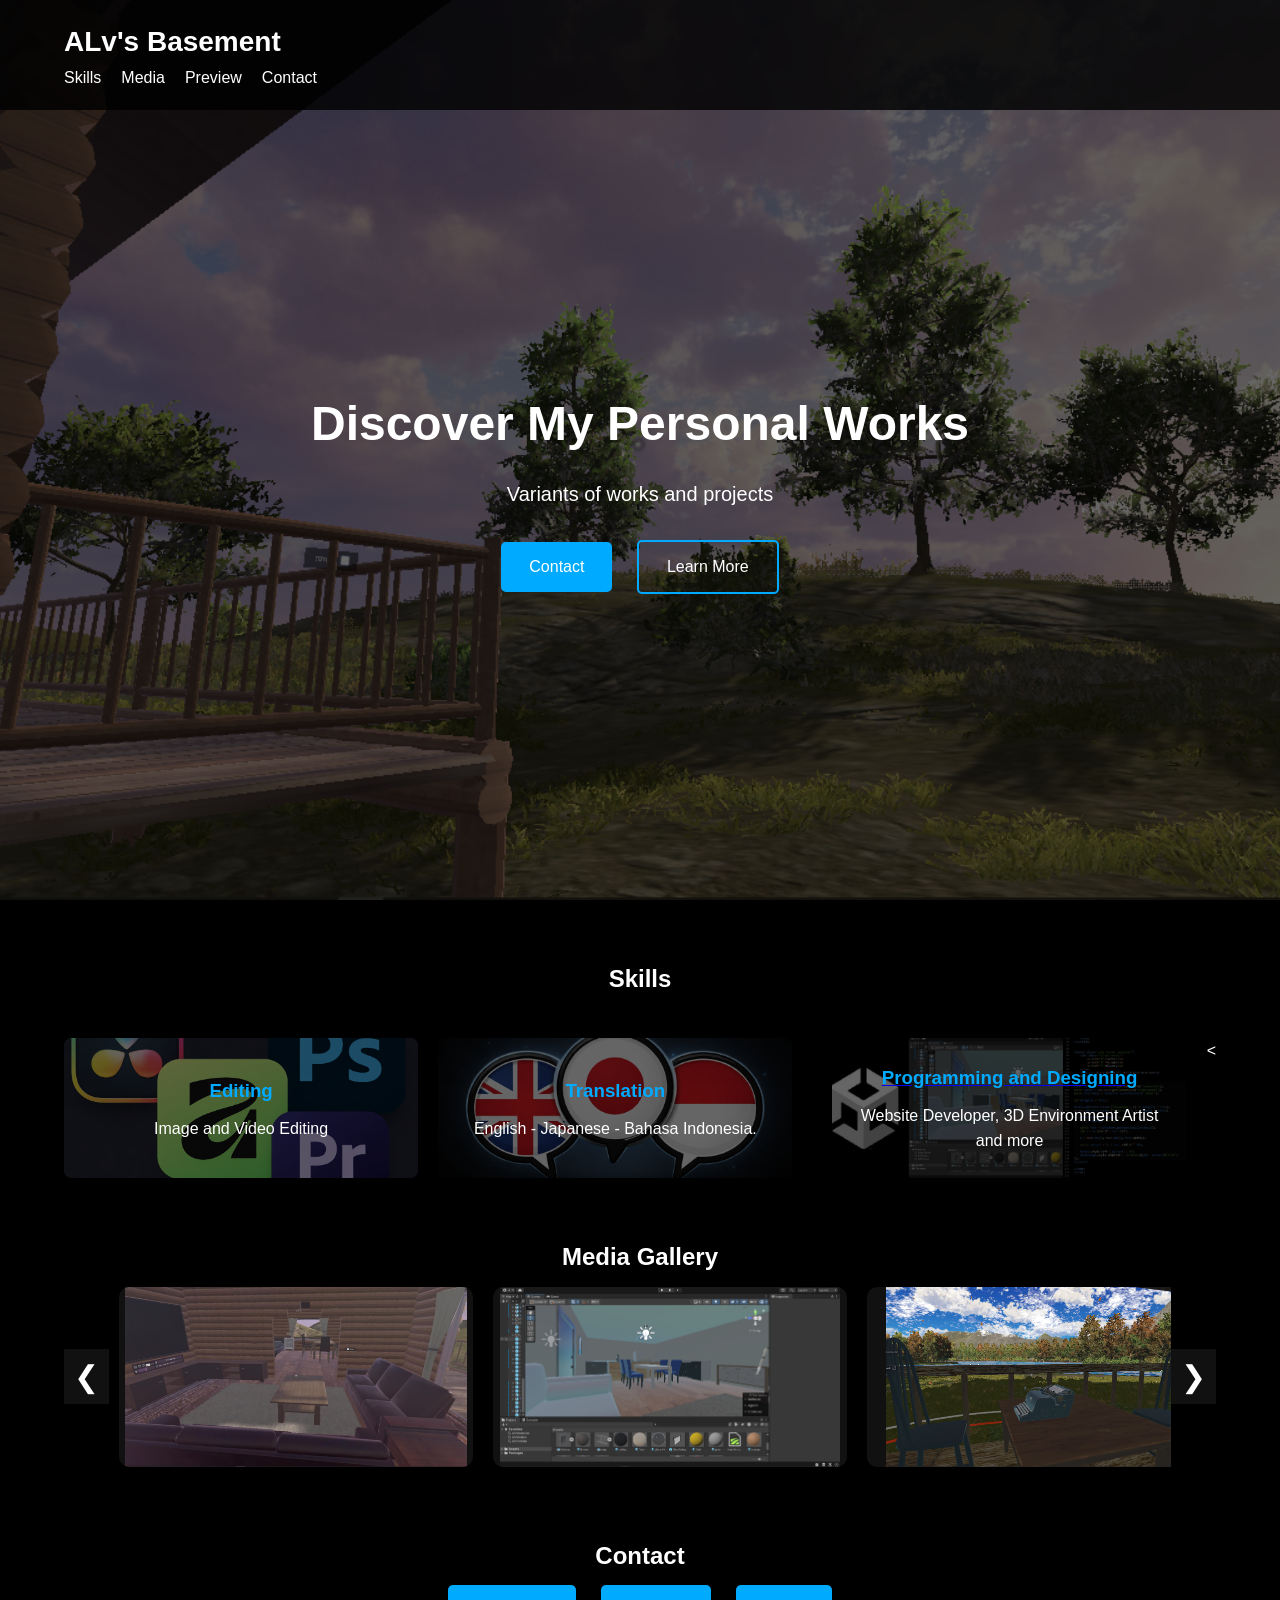
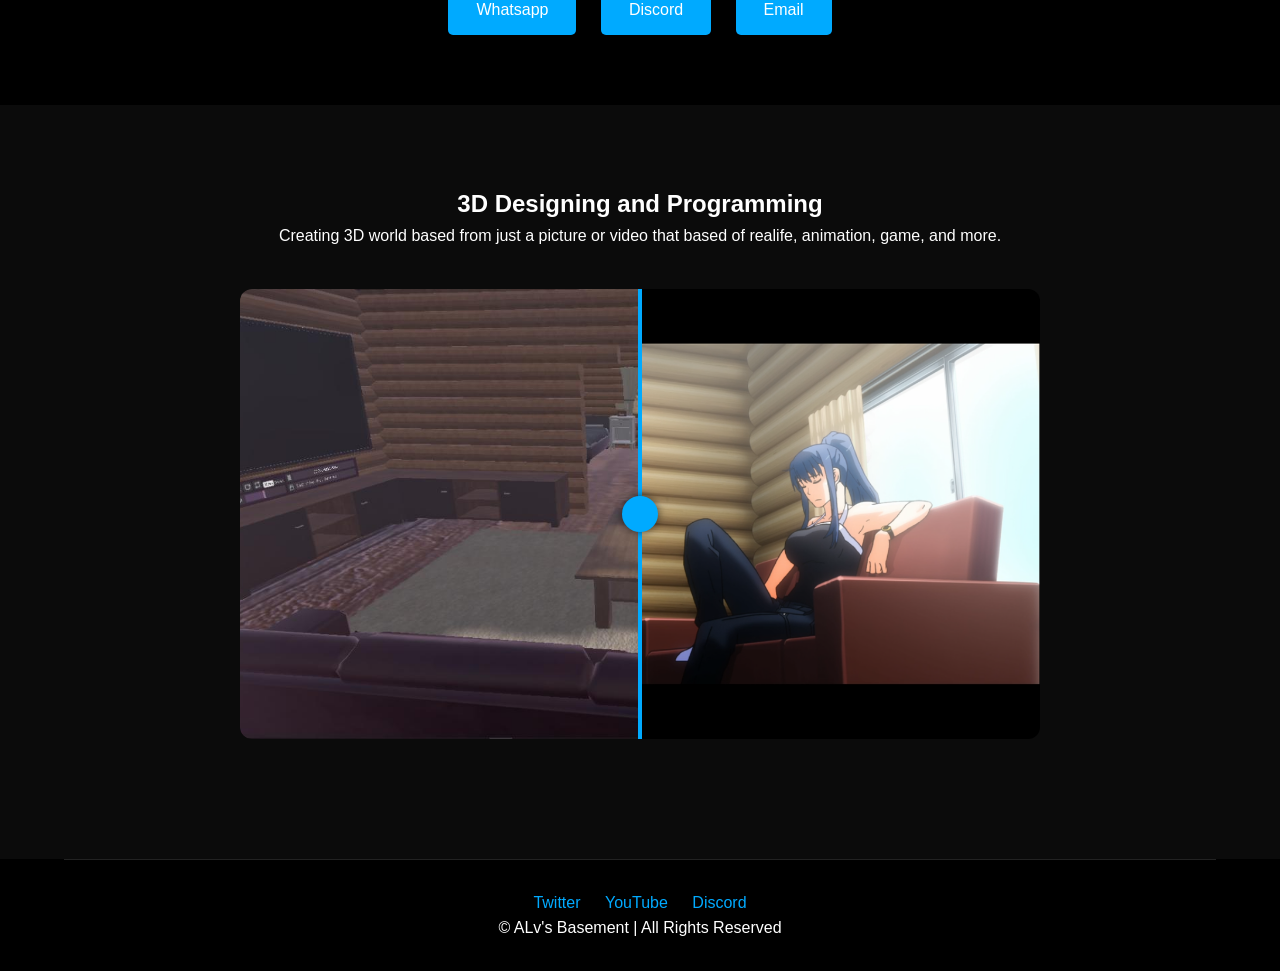
<file: index.html>
<!DOCTYPE html>
<html lang="en">

<head>
    <meta charset="UTF-8">
    <meta name="viewport" content="width=device-width, initial-scale=1.0">
    <title>ALv's Basement</title>
    <link rel="stylesheet" href="Asset\CSS\styles.css">
</head>
<body>  

<header class="site-header">
    <div class="container">
        <a href="#" class="logo">ALv's Basement</a>
        <nav class="main-nav">
            <ul>
                <li><a href="#features">Skills</a></li>
                <li><a href="#media">Media</a></li>
                <li><a href="#download">Preview</a></li>
                <li><a href="#contact">Contact</a></li>
            </ul>
        </nav>
    </div>
</header>

<section class="hero">
    <div class="hero-bg"></div>
    <div class="hero-content container">
        <h1>Discover My Personal Works</h1>
        <p>Variants of works and projects</p>
        <div class="hero-buttons">
            <a href="#download" class="btn primary-btn">Contact</a>
            <a href="#features" class="btn secondary-btn">Learn More</a>
        </div>
    </div>
</section>

<section id="features" class="features container">
    <h2>Skills</h2>
    <div class="feature-cards">

            <div class="card card-edit">
                <div class="card-content">
                    <h3>Editing</h3>
                    <p>Image and Video Editing</p>
                </div>
            </div>

            <div class="card card-translation">
                <div class="card-content">
                    <h3>Translation</h3>
                    <p>English - Japanese - Bahasa Indonesia.</p>
                </div>
            </div>

           <a href="coding.html"> <div class="card card-programming">
                <div class="card-content">
                    <h3>Programming and Designing</h3></a>
                    <p>Website Developer, 3D Environment Artist and more</p>
                </div>
            </div><
    </div>
</section>

<div class="lightbox" id="lightbox">

    <span class="close">&times;</span>

    <img class="lightbox-img" id="lightbox-img">

    <video class="lightbox-video" id="lightbox-video" controls></video>

</div>

<section class="gallery-section">

<h2>Media Gallery</h2>

<div class="slider">

<button class="nav prev">&#10094;</button>

<div class="slider-container">
    <div class="slider-track">

        <div class="slide"><img src="Asset/Image/g1a.png" class="slider-img" alt="preview"></div>
        <div class="slide"><img src="Asset/Image/3.png" class="slider-img" alt="preview"></div>
        <div class="slide"><img src="Asset/Image/v1a.png" class="slider-img" alt="preview"></div>
        <div class="slide"><img src="Asset/Image/v2a.png" class="slider-img" alt="preview"></div>
        <div class="slide"><img src="Asset/Image/v3a.png" class="slider-img" alt="preview"></div>
        <div class="slide"><img src="Asset/Image/web.png" class="slider-img" alt="preview"></div>
        <div class="slide"><img src="Asset/Image/sea.png" class="slider-img" alt="preview"></div>
        <div class="slide"><img src="Asset/Image/last.png" class="slider-img" alt="preview"></div>


    </div>
</div>

<button class="nav next">&#10095;</button>

</div>

</section>

<section id="download" class="download container">
    <h2>Contact</h2>
    <p></p>
    <div class="btn-group">
        <a href="#" class="btn primary-btn">Whatsapp</a>
        <a href="#" class="btn primary-btn">Discord</a>
        <a href="#" class="btn primary-btn">Email</a>
    </div>
</section>

<section class="compare-section">
    <h2>3D Designing and Programming</h2>
    <p>Creating 3D world based from just a picture or video that based of realife, animation, game, and more.</p>

    <div class="compare-container" id="compareBox">
        <img src="Asset\Image\g1b.png" class="compare-img before" alt="Before">
        <img src="Asset\Image\g1a.png" class="compare-img after" alt="After">

        <div class="compare-handle" id="sliderHandle">
            <span></span>
        </div>
    </div>
</section>


<footer class="site-footer container">
    <div class="footer-social">
        <a href="#">Twitter</a>
        <a href="#">YouTube</a>
        <a href="#">Discord</a>
    </div>
    <p>&copy; ALv's Basement | All Rights Reserved</p>
</footer>

<script src="Asset/JS/script.js"></script>
<script src="Asset/JS/gallery.js"></script>

</body>
</html>
</file>
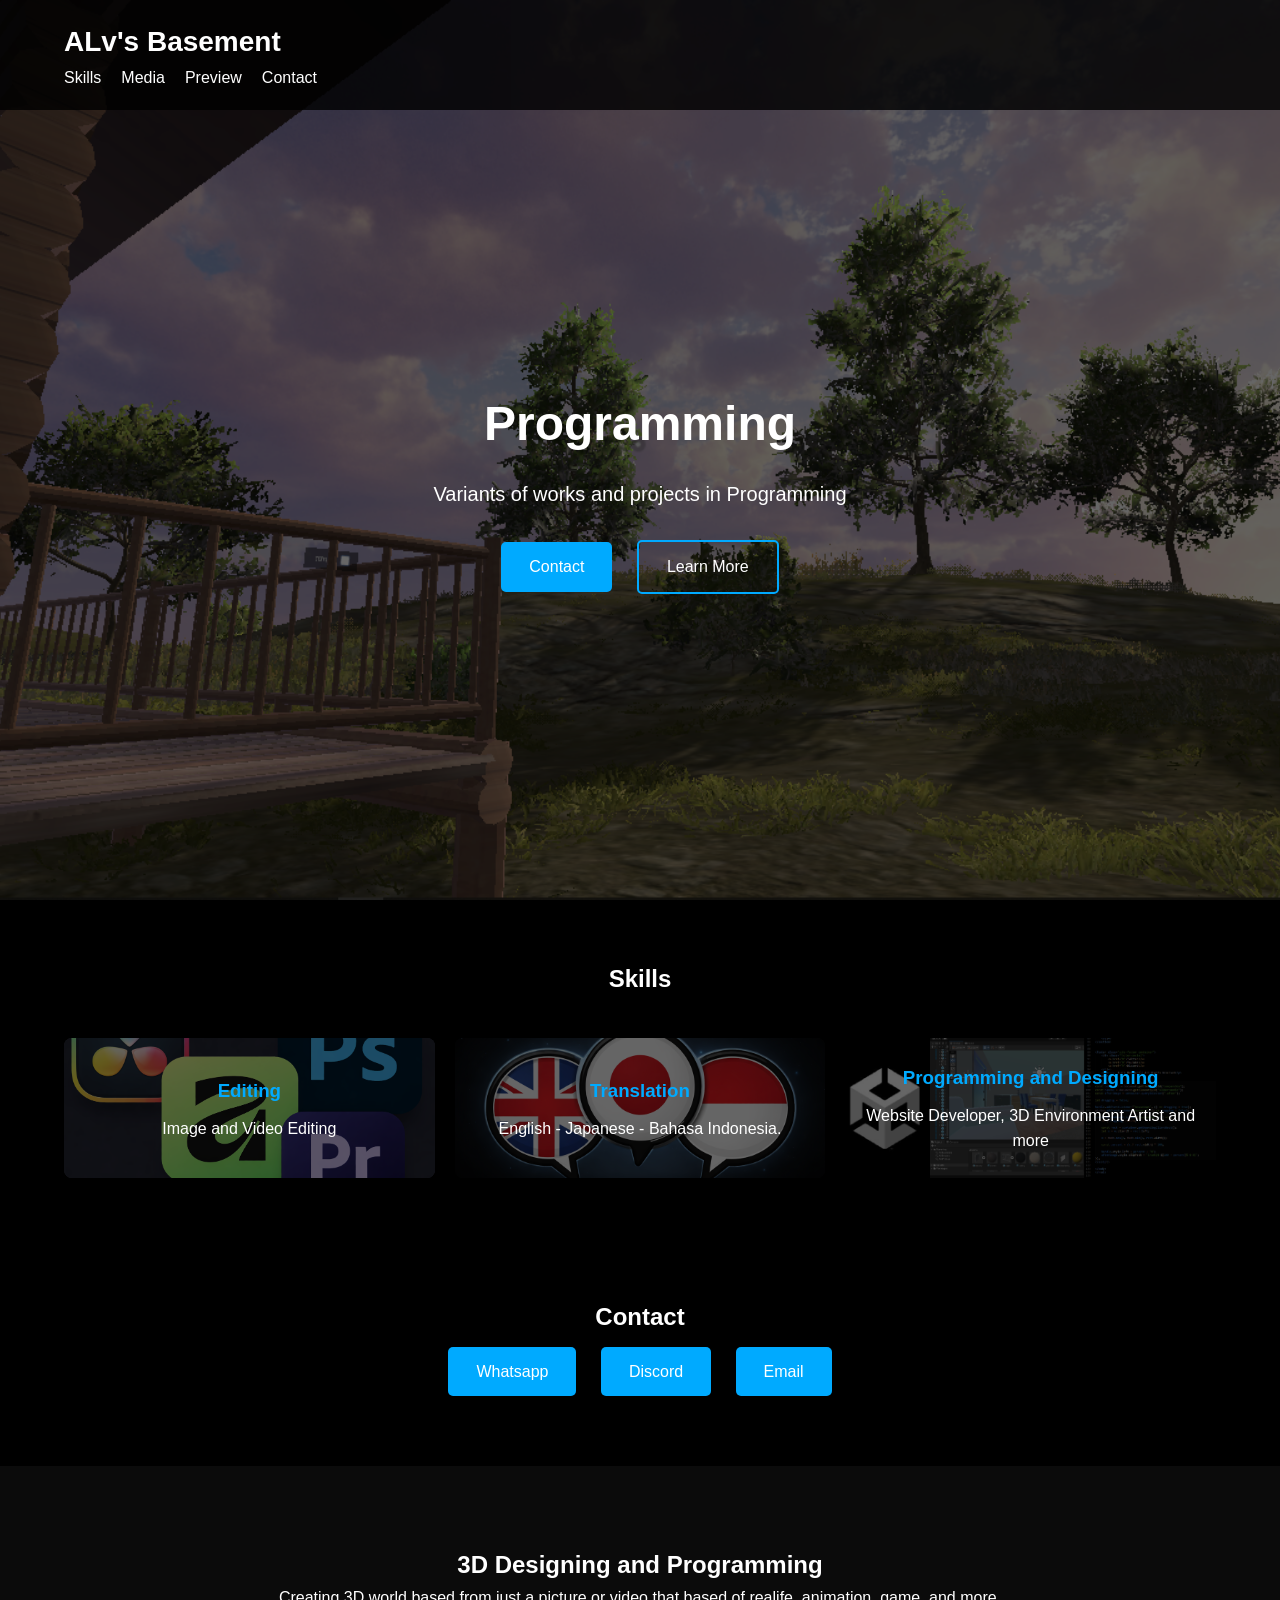
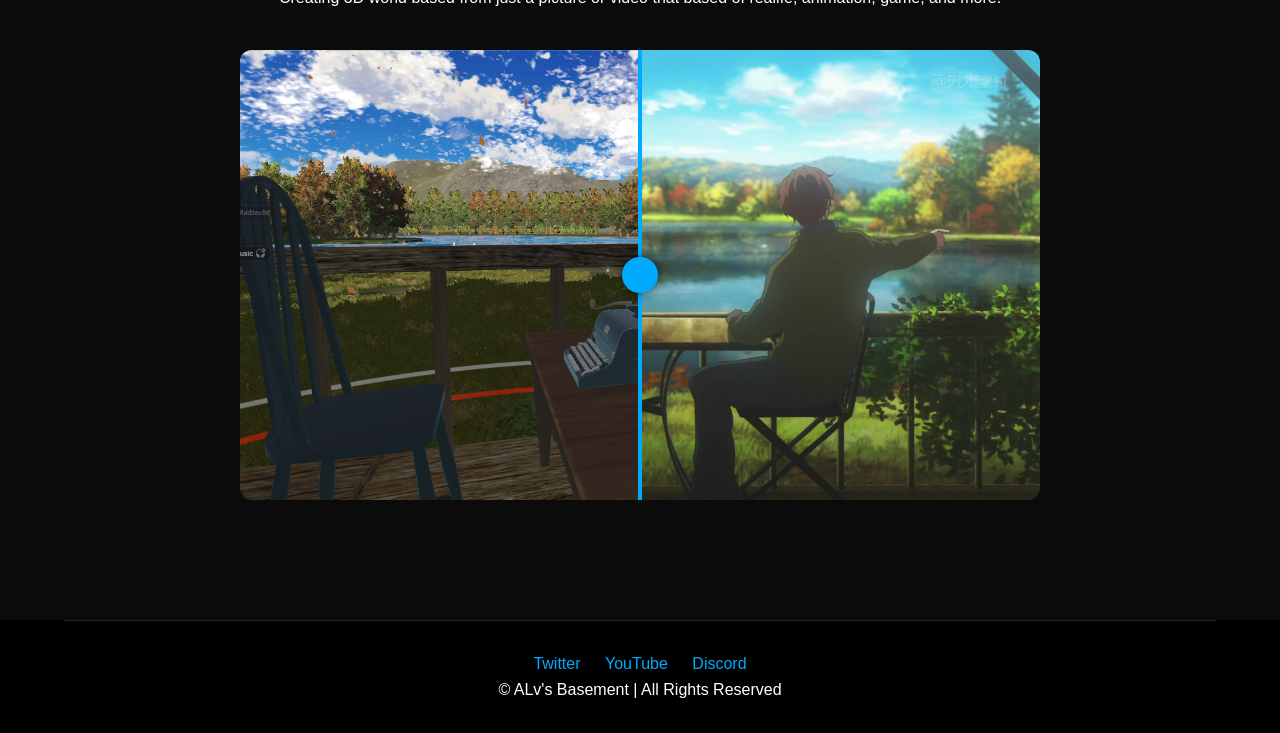
<file: coding.html>
<!DOCTYPE html>
<html lang="en">

<head>
    <meta charset="UTF-8">
    <meta name="viewport" content="width=device-width, initial-scale=1.0">
    <title>ALv's Basement</title>
    <link rel="stylesheet" href="Asset\CSS\styles.css">
</head>
<body>  

<header class="site-header">
    <div class="container">
        <a href="#" class="logo">ALv's Basement</a>
        <nav class="main-nav">
            <ul>
                <li><a href="#features">Skills</a></li>
                <li><a href="#media">Media</a></li>
                <li><a href="#download">Preview</a></li>
                <li><a href="#contact">Contact</a></li>
            </ul>
        </nav>
    </div>
</header>

<section class="hero">
    <div class="hero-bg"></div>
    <div class="hero-content container">
        <h1>Programming</h1>
        <p>Variants of works and projects in Programming</p>
        <div class="hero-buttons">
            <a href="#download" class="btn primary-btn">Contact</a>
            <a href="#features" class="btn secondary-btn">Learn More</a>
        </div>
    </div>
</section>

<section id="features" class="features container">
    <h2>Skills</h2>
    <div class="feature-cards">

            <div class="card card-edit">
                <div class="card-content">
                    <h3>Editing</h3>
                    <p>Image and Video Editing</p>
                </div>
            </div>

            <div class="card card-translation">
                <div class="card-content">
                    <h3>Translation</h3>
                    <p>English - Japanese - Bahasa Indonesia.</p>
                </div>
            </div>

            <div class="card card-programming">
                <div class="card-content">
                    <h3>Programming and Designing</h3>
                    <p>Website Developer, 3D Environment Artist and more</p>
                </div>
            </div>
    </div>
</section>


<section id="download" class="download container">
    <h2>Contact</h2>
    <p></p>
    <div class="btn-group">
        <a href="#" class="btn primary-btn">Whatsapp</a>
        <a href="#" class="btn primary-btn">Discord</a>
        <a href="#" class="btn primary-btn">Email</a>
    </div>
</section>

<section class="compare-section">

<h2>3D Designing and Programming</h2>
    <p>Creating 3D world based from just a picture or video that based of realife, animation, game, and more.</p>

    <div class="compare-container" id="compareBox">
        <img src="Asset\Image\v1b.png" class="compare-img before" alt="Before">
        <img src="Asset\Image\v1a.png" class="compare-img after" alt="After">

        <div class="compare-handle" id="sliderHandle">
            <span></span>
        </div>
    </div>
</section>


<footer class="site-footer container">
    <div class="footer-social">
        <a href="#">Twitter</a>
        <a href="#">YouTube</a>
        <a href="#">Discord</a>
    </div>
    <p>&copy; ALv's Basement | All Rights Reserved</p>
</footer>

<script src="Asset/JS/script.js"></script>
<script src="Asset/JS/gallery.js"></script>

</body>
</html>
</file>
